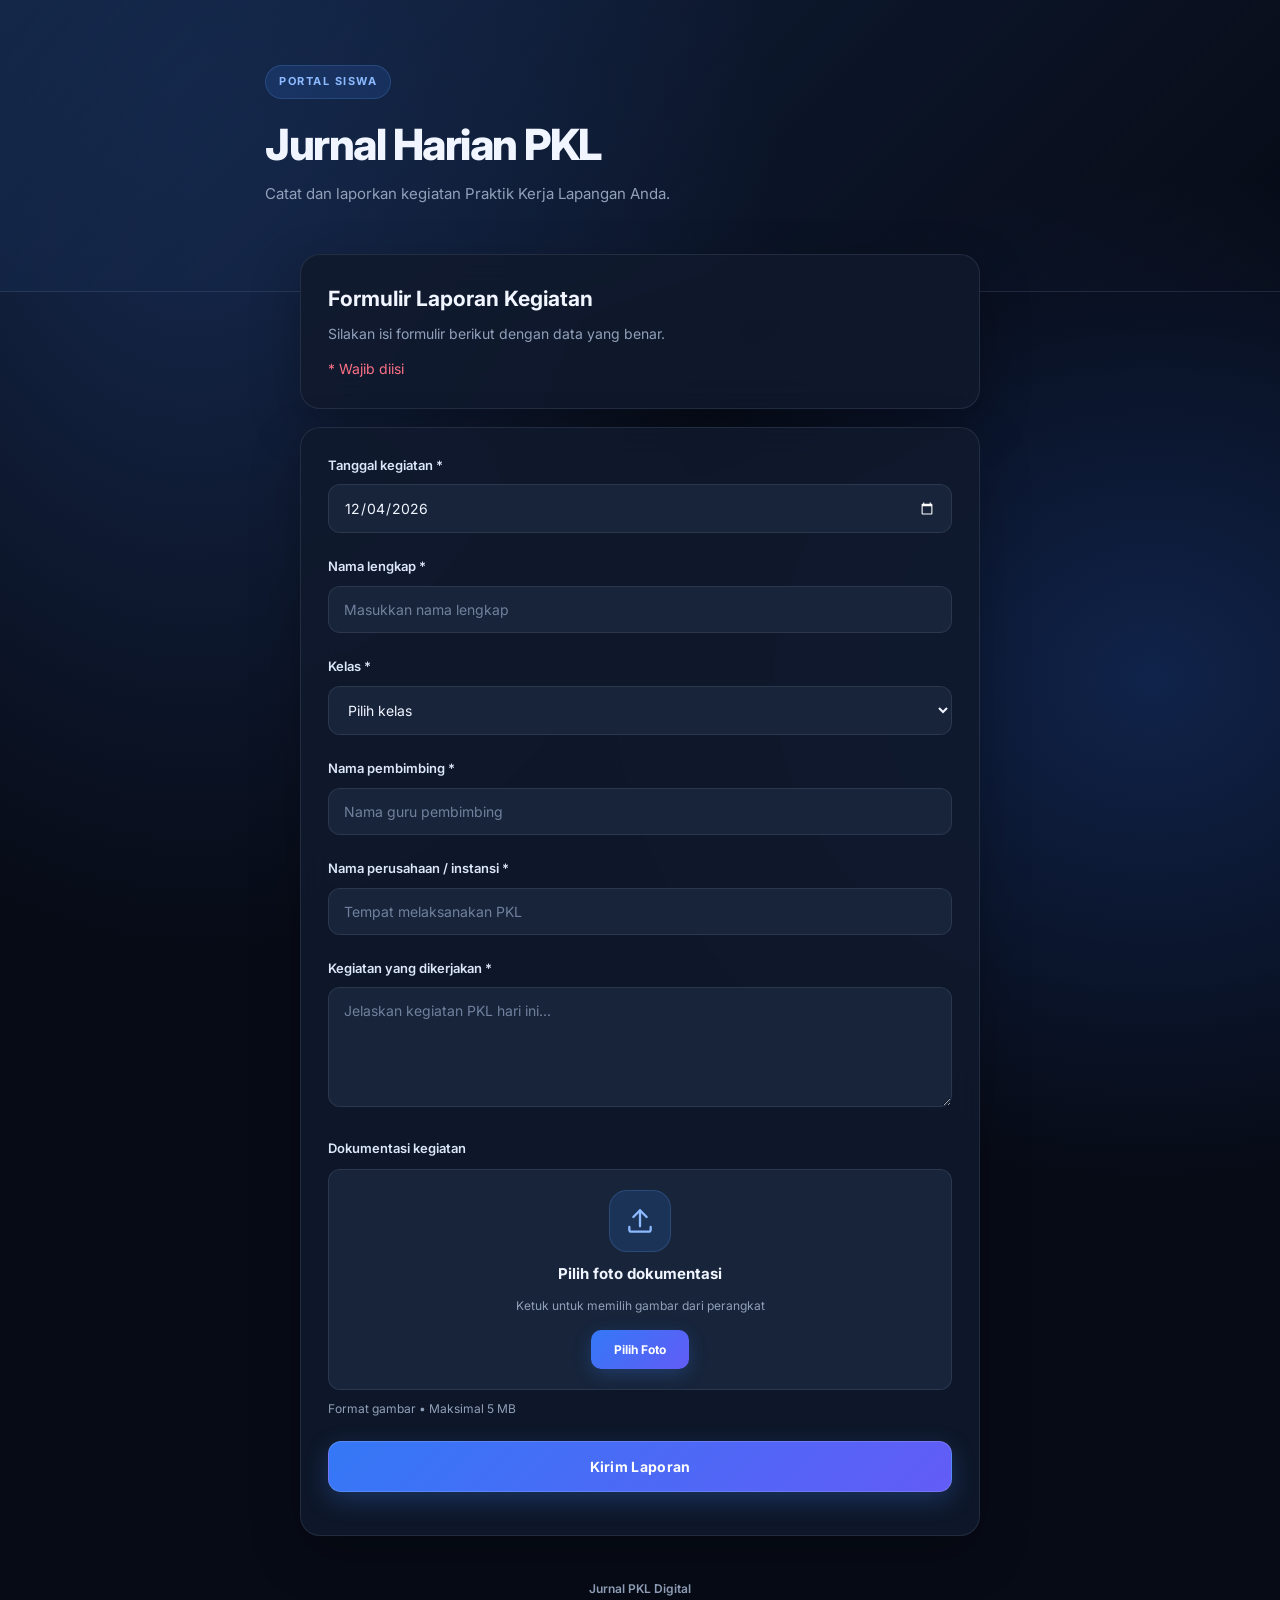
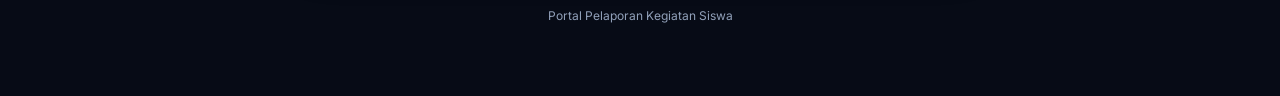
<file: index.html>
<!DOCTYPE html>
<html lang="id">
<head>
  <meta charset="UTF-8">
  <meta name="viewport" content="width=device-width, initial-scale=1.0">
  <meta name="theme-color" content="#080d18">

  <title>Jurnal PKL Digital</title>

  <link rel="stylesheet" href="style.css">
</head>

<body>

  <!-- HEADER -->
  <header class="hero">
    <div class="hero-content">
      <span class="tag">PORTAL SISWA</span>

      <h1>Jurnal Harian PKL</h1>

      <p>
        Catat dan laporkan kegiatan Praktik Kerja Lapangan Anda.
      </p>
    </div>
  </header>

  <!-- CONTENT -->
  <main class="container">

    <section class="intro">
      <h2>Formulir Laporan Kegiatan</h2>

      <p>
        Silakan isi formulir berikut dengan data yang benar.
      </p>

      <p class="required">* Wajib diisi</p>
    </section>

    <!-- FORM -->
    <form id="jurnalForm">

      <div class="form-group">
        <label for="tanggal">Tanggal kegiatan *</label>
        <input type="date" id="tanggal" required>
      </div>

      <div class="form-group">
        <label for="nama">Nama lengkap *</label>
        <input
          type="text"
          id="nama"
          placeholder="Masukkan nama lengkap"
          required
        >
      </div>

      <div class="form-group">
        <label for="kelas">Kelas *</label>

        <select id="kelas" required>
          <option value="">Pilih kelas</option>
          <option value="XII TJKT 1">XII TJKT 1</option>
          <option value="XII TJKT 2">XII TJKT 2</option>
        </select>
      </div>

      <div class="form-group">
        <label for="pembimbing">Nama pembimbing *</label>

        <input
          type="text"
          id="pembimbing"
          placeholder="Nama guru pembimbing"
          required
        >
      </div>

      <div class="form-group">
        <label for="perusahaan">
          Nama perusahaan / instansi *
        </label>

        <input
          type="text"
          id="perusahaan"
          placeholder="Tempat melaksanakan PKL"
          required
        >
      </div>

      <div class="form-group">
        <label for="kegiatan">
          Kegiatan yang dikerjakan *
        </label>

        <textarea
          id="kegiatan"
          rows="5"
          placeholder="Jelaskan kegiatan PKL hari ini..."
          required
        ></textarea>
      </div>

      <!-- DOKUMENTASI -->
      <div class="form-group">

        <label for="dokumentasi">
          Dokumentasi kegiatan
        </label>

        <label for="dokumentasi" class="upload-card">

          <div class="upload-icon">
            <svg
              viewBox="0 0 24 24"
              width="32"
              height="32"
              fill="none"
              stroke="currentColor"
              stroke-width="1.7"
              stroke-linecap="round"
              stroke-linejoin="round"
            >
              <path d="M12 16V4"/>
              <path d="m7 9 5-5 5 5"/>
              <path d="M20 16.5v2A1.5 1.5 0 0 1 18.5 20h-13A1.5 1.5 0 0 1 4 18.5v-2"/>
            </svg>
          </div>

          <strong>Pilih foto dokumentasi</strong>

          <span>
            Ketuk untuk memilih gambar dari perangkat
          </span>

          <div class="upload-button">
            Pilih Foto
          </div>

        </label>

        <input
          type="file"
          id="dokumentasi"
          accept="image/*"
          hidden
        >

        <!-- PREVIEW FOTO -->
        <div
          id="previewDokumentasi"
          class="preview-dokumentasi"
          hidden
        >

          <img
            id="previewFoto"
            alt="Preview dokumentasi"
          >

          <div class="preview-info">
            <strong id="namaFoto">Nama foto</strong>
            <span>Foto berhasil dipilih</span>
          </div>

        </div>

        <small>
          Format gambar • Maksimal 5 MB
        </small>

      </div>

      <!-- SUBMIT -->
      <button type="submit" id="submitBtn">
        Kirim Laporan
      </button>

      <p id="status"></p>

    </form>

    <!-- FOOTER -->
    <footer>
      <p>Jurnal PKL Digital</p>
      <small>Portal Pelaporan Kegiatan Siswa</small>
    </footer>

  </main>

  <!-- JAVASCRIPT -->
  <script src="script.js"></script>

</body>
</html>
</file>
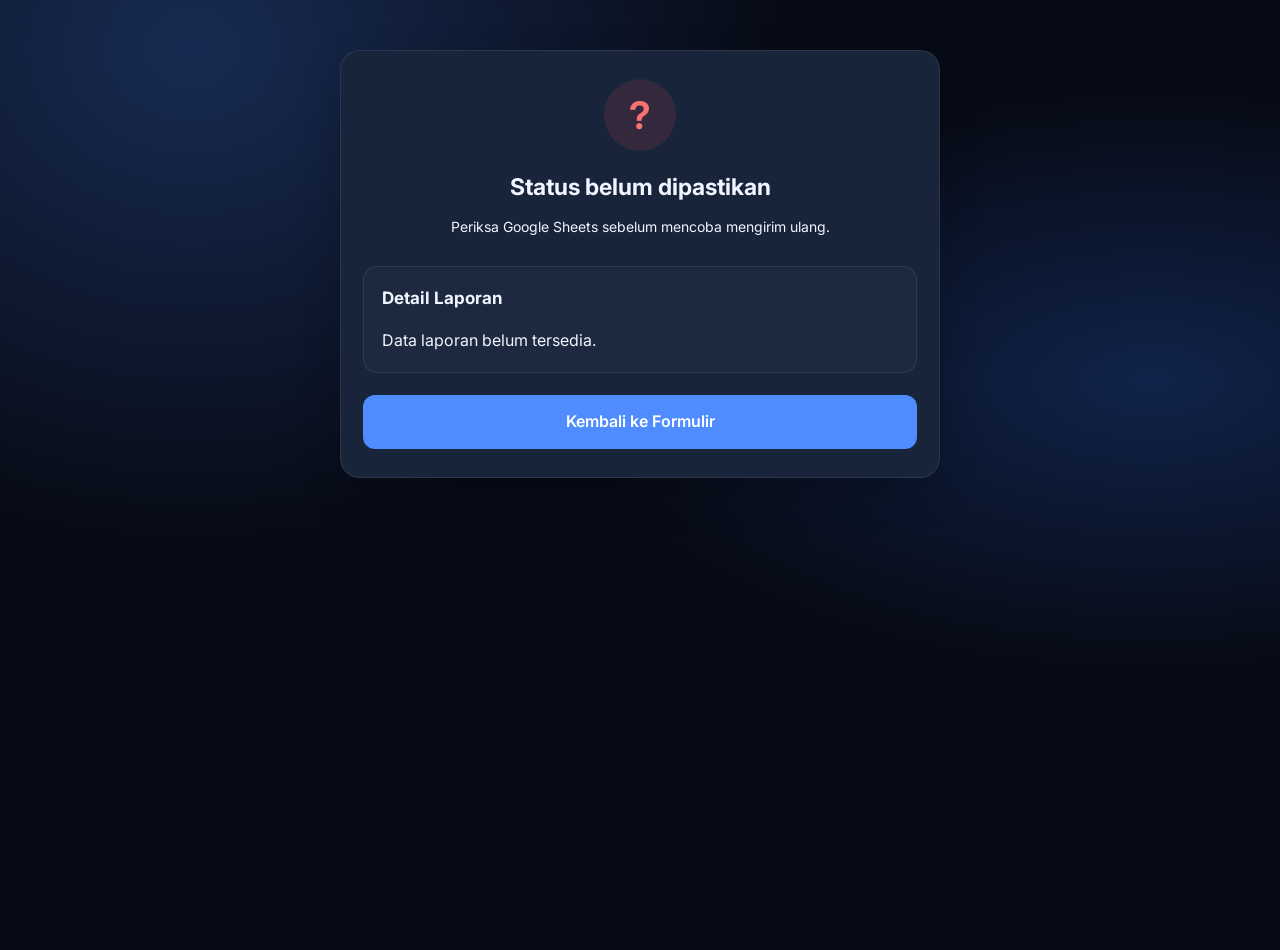
<file: hasil.html>
<!DOCTYPE html>
<html lang="id">
<head>
  <meta charset="UTF-8">
  <meta name="viewport" content="width=device-width, initial-scale=1.0">
  <meta name="theme-color" content="#080d18">

  <title>Hasil Laporan - Jurnal PKL</title>

  <link rel="stylesheet" href="./style.css">
</head>
<body>

  <main class="result-container">

    <div class="result-icon" id="resultIcon">✓</div>

    <h1 id="resultTitle">Memeriksa laporan...</h1>

    <p id="resultMessage">
      Mohon tunggu sebentar.
    </p>

    <section class="result-details">
      <h2>Detail Laporan</h2>
      <div id="reportDetails"></div>
    </section>

    <a href="./index.html" class="back-button">
      Kembali ke Formulir
    </a>

  </main>

  <script>
    const icon = document.getElementById("resultIcon");
    const title = document.getElementById("resultTitle");
    const message = document.getElementById("resultMessage");
    const details = document.getElementById("reportDetails");

    let report = null;

    try {
      report = JSON.parse(
        sessionStorage.getItem("jurnalHasil") || "null"
      );
    } catch (error) {
      report = null;
    }

    const status = sessionStorage.getItem("jurnalStatus");
    const messageText = sessionStorage.getItem("jurnalPesan");

    // STATUS LAPORAN
    if (status === "success") {

      icon.textContent = "✓";
      title.textContent = "Laporan berhasil dikirim";
      message.textContent =
        messageText || "Laporan berhasil disimpan.";

    } else if (status === "error") {

      icon.textContent = "!";
      icon.classList.add("error");
      title.textContent = "Laporan gagal dikirim";
      message.textContent =
        messageText || "Laporan gagal disimpan.";
      message.style.color = "#f87171";

    } else {

      icon.textContent = "?";
      icon.classList.add("error");
      title.textContent = "Status belum dipastikan";
      message.textContent =
        messageText ||
        "Periksa Google Sheets sebelum mencoba mengirim ulang.";
    }

    // DETAIL LAPORAN
    if (report) {

      const fields = [
        ["Tanggal", report.tanggal],
        ["Nama", report.nama],
        ["Kelas", report.kelas],
        ["Pembimbing", report.pembimbing],
        ["Perusahaan", report.perusahaan],
        ["Kegiatan", report.kegiatan]
      ];

      fields.forEach(([label, value]) => {

        const item = document.createElement("div");
        item.className = "detail-item";

        const name = document.createElement("span");
        name.textContent = label;

        const content = document.createElement("strong");
        content.textContent = value || "-";

        item.appendChild(name);
        item.appendChild(content);

        details.appendChild(item);

      });

      // FOTO DOKUMENTASI
      if (report.foto) {

        const photoTitle = document.createElement("h3");
        photoTitle.textContent = "Dokumentasi";
        photoTitle.style.color = "var(--text)";
        photoTitle.style.marginTop = "18px";

        const image = document.createElement("img");
        image.src = report.foto;
        image.alt = "Dokumentasi kegiatan PKL";
        image.className = "result-photo";

        details.appendChild(photoTitle);
        details.appendChild(image);

      }

    } else {

      details.textContent =
        "Data laporan belum tersedia.";

    }
  </script>

</body>
</html>
</file>
<file: style.css>
/* ===== DARK PREMIUM THEME ===== */

@import url('https://fonts.googleapis.com/css2?family=Inter:wght@400;500;600;700;800&display=swap');

:root {
  --bg: #070b16;
  --card: #101a2d;
  --card-light: #17243a;
  --primary: #4f8cff;
  --primary-light: #78a9ff;
  --text: #f1f5ff;
  --muted: #91a0b9;
  --border: rgba(148, 163, 184, .15);
}

* {
  margin: 0;
  padding: 0;
  box-sizing: border-box;
}

body {
  font-family: 'Inter', sans-serif;
  background:
    radial-gradient(ellipse at 15% 5%, #172b52 0%, transparent 38%),
    radial-gradient(ellipse at 90% 40%, #10234a 0%, transparent 35%),
    var(--bg);
  color: var(--text);
  min-height: 100vh;
  line-height: 1.6;
}

/* HEADER */

.hero {
  padding: 65px 22px 85px;
  background: linear-gradient(
    135deg,
    rgba(20, 40, 75, .8),
    rgba(7, 11, 22, .2)
  );
  border-bottom: 1px solid var(--border);
}

.hero-content {
  max-width: 750px;
  margin: auto;
}

.tag {
  display: inline-block;
  padding: 7px 13px;
  border-radius: 30px;
  background: rgba(59, 130, 246, .15);
  color: #8dbaff;
  font-size: 11px;
  font-weight: 700;
  letter-spacing: 1.5px;
  border: 1px solid rgba(96, 165, 250, .2);
}

.hero h1 {
  font-size: clamp(29px, 6vw, 43px);
  font-weight: 800;
  letter-spacing: -1.5px;
  line-height: 1.2;
  margin: 20px 0 12px;
}

.hero p {
  color: var(--muted);
  font-size: 15px;
}

/* CONTENT */

.container {
  width: min(100% - 32px, 680px);
  margin: -38px auto 45px;
  position: relative;
}

.intro,
form {
  background: rgba(16, 26, 45, .88);
  backdrop-filter: blur(18px);
  -webkit-backdrop-filter: blur(18px);
  border: 1px solid var(--border);
  border-radius: 20px;
  padding: 27px;
  margin-bottom: 18px;
  box-shadow: 0 18px 50px rgba(0, 0, 0, .25);
}

.intro h2 {
  font-size: 21px;
  margin-bottom: 7px;
}

.intro p {
  color: var(--muted);
  font-size: 14px;
}

.intro .required {
  color: #fb7185;
  margin-top: 13px;
}

/* FORM */

.form-group {
  margin-bottom: 23px;
}

label {
  display: block;
  color: #dce7fb;
  font-size: 13px;
  font-weight: 600;
  margin-bottom: 9px;
}

input,
select,
textarea {
  width: 100%;
  padding: 14px 15px;
  background: var(--card-light);
  border: 1px solid var(--border);
  border-radius: 12px;
  color: var(--text);
  font-family: inherit;
  font-size: 14px;
  outline: none;
  transition: .25s ease;
  color-scheme: dark;
}

input:focus,
select:focus,
textarea:focus {
  border-color: var(--primary);
  box-shadow: 0 0 0 4px rgba(79, 140, 255, .13);
  background: #1b2b45;
}

input::placeholder,
textarea::placeholder {
  color: #71819d;
}

textarea {
  resize: vertical;
  min-height: 120px;
}

input[type="file"] {
  padding: 12px;
  cursor: pointer;
}

/* BUTTON */

button {
  width: 100%;
  padding: 16px;
  border: 1px solid rgba(255, 255, 255, .15);
  border-radius: 13px;
  background: linear-gradient(135deg, #3478f6, #625cf6);
  color: white;
  font-family: inherit;
  font-size: 14px;
  font-weight: 700;
  letter-spacing: .3px;
  cursor: pointer;
  box-shadow: 0 8px 25px rgba(59, 130, 246, .25);
  transition: .25s ease;
}

button:hover {
  transform: translateY(-2px);
  box-shadow: 0 12px 30px rgba(59, 130, 246, .4);
  filter: brightness(1.12);
}

button:active {
  transform: scale(.98);
}

button:disabled {
  opacity: .6;
  cursor: not-allowed;
  transform: none;
}

/* STATUS & FOOTER */

#status {
  text-align: center;
  margin-top: 16px;
  font-size: 13px;
  color: var(--primary-light);
}

small {
  display: block;
  color: var(--muted);
  font-size: 12px;
  margin-top: 8px;
}

footer {
  text-align: center;
  padding: 25px 15px;
  color: var(--muted);
  font-size: 12px;
}

footer p {
  font-weight: 600;
}

/* MOBILE */

@media (max-width: 480px) {
  .hero {
    padding: 48px 20px 72px;
  }

  .hero h1 {
    letter-spacing: -1px;
  }

  .intro,
  form {
    padding: 21px;
    border-radius: 17px;
  }
}

/* ===== MODERN DOCUMENTATION UPLOAD ===== */

input[type="file"] {
  width: 100%;
  padding: 18px;
  border: 1.5px dashed rgba(96, 165, 250, .45);
  border-radius: 16px;
  background: linear-gradient(
    145deg,
    rgba(59, 130, 246, .12),
    rgba(99, 102, 241, .06)
  );
  color: #a9bddc;
  cursor: pointer;
  transition: .25s ease;
}

input[type="file"]:hover {
  border-color: #60a5fa;
  background: rgba(59, 130, 246, .16);
  box-shadow: 0 0 22px rgba(59, 130, 246, .12);
}

input[type="file"]::file-selector-button {
  padding: 11px 17px;
  margin-right: 12px;
  border: none;
  border-radius: 10px;
  background: linear-gradient(135deg, #3478f6, #625cf6);
  color: white;
  font-family: inherit;
  font-weight: 700;
  cursor: pointer;
  transition: .2s ease;
}

input[type="file"]::file-selector-button:hover {
  filter: brightness(1.2);
  transform: translateY(-1px);
}

/* ===== PREMIUM UPLOAD CARD ===== */

.upload-card {
  display: flex;
  flex-direction: column;
  align-items: center;
  justify-content: center;
  gap: 10px;
  width: 100%;
  min-height: 155px;
  padding: 20px;
  margin-top: 10px;
  border: 1px solid var(--border);
  border-radius: 12px;
  background: var(--card-light);
  cursor: pointer;
  text-align: center;
  transition: .25s ease;
}

.upload-card:hover {
  border-color: #60a5fa;
  background-color: #172944;
  box-shadow: 0 0 28px rgba(59, 130, 246, .15);
  transform: translateY(-2px);
}

.upload-icon {
  width: 62px;
  height: 62px;
  display: grid;
  place-items: center;
  border-radius: 18px;
  color: #8dbaff;
  background: rgba(59, 130, 246, .16);
  border: 1px solid rgba(96, 165, 250, .2);
}

.upload-card strong {
  color: #f1f5ff;
  font-size: 15px;
  font-weight: 700;
}

.upload-card span {
  color: #91a0b9;
  font-size: 12px;
  font-weight: 400;
}

.upload-button {
  margin-top: 5px;
  padding: 10px 23px;
  border-radius: 10px;
  color: white;
  font-size: 12px;
  font-weight: 700;
  background: linear-gradient(135deg, #3478f6, #625cf6);
  box-shadow: 0 5px 18px rgba(59, 130, 246, .25);
}

.upload-card:active {
  transform: scale(.98);
}

input[type="file"][hidden] {
  display: none !important;
}

/* ===== PHOTO PREVIEW ===== */

.preview-dokumentasi {
  display: flex;
  align-items: center;
  gap: 14px;
  margin-top: 14px;
  padding: 12px;
  background: var(--card-light);
  border: 1px solid var(--border);
  border-radius: 12px;
}

.preview-dokumentasi[hidden] {
  display: none !important;
}

.preview-dokumentasi img {
  width: 76px;
  height: 76px;
  object-fit: cover;
  border-radius: 10px;
  background: #080d18;
}

.preview-info {
  display: flex;
  flex-direction: column;
  gap: 5px;
  flex: 1;
  min-width: 0;
}

.preview-info strong {
  color: var(--text);
  font-size: 12px;
  overflow-wrap: anywhere;
}

.preview-info span {
  color: #60a5fa;
  font-size: 11px;
}

.preview-remove {
  width: auto;
  padding: 9px 12px;
  background: rgba(239, 68, 68, .13);
  color: #f87171;
  border: 1px solid rgba(239, 68, 68, .2);
  border-radius: 9px;
  font-size: 11px;
  box-shadow: none;
}

.preview-remove:hover {
  background: rgba(239, 68, 68, .22);
  box-shadow: none;
  transform: none;
}

/* ===== HALAMAN HASIL LAPORAN ===== */

.result-container {
  width: min(92%, 600px);
  margin: 50px auto;
  padding: 28px 22px;
  background: var(--card-light);
  border: 1px solid var(--border);
  border-radius: 20px;
  text-align: center;
  box-shadow: 0 15px 40px rgba(0, 0, 0, .2);
}

.result-icon {
  width: 72px;
  height: 72px;
  margin: 0 auto 18px;
  display: grid;
  place-items: center;
  border-radius: 50%;
  background: rgba(34, 197, 94, .13);
  color: #4ade80;
  font-size: 38px;
  font-weight: bold;
}

.result-icon.error {
  background: rgba(239, 68, 68, .13);
  color: #f87171;
}

.result-container h1 {
  color: var(--text);
  font-size: 23px;
  margin-bottom: 10px;
}

.result-container > p {
  color: var(--text-muted);
  font-size: 14px;
  line-height: 1.6;
}

.result-details {
  margin-top: 28px;
  padding: 18px;
  text-align: left;
  background: rgba(255, 255, 255, .025);
  border: 1px solid var(--border);
  border-radius: 14px;
}

.result-details h2 {
  color: var(--text);
  font-size: 17px;
  margin-bottom: 16px;
}

.detail-item {
  display: flex;
  flex-direction: column;
  gap: 5px;
  padding: 12px 0;
  border-bottom: 1px solid var(--border);
}

.detail-item span {
  color: var(--text-muted);
  font-size: 12px;
}

.detail-item strong {
  color: var(--text);
  font-size: 14px;
  overflow-wrap: anywhere;
  white-space: pre-wrap;
}

.result-photo {
  width: 100%;
  max-height: 280px;
  margin-top: 16px;
  object-fit: contain;
  border-radius: 12px;
}

.back-button {
  display: block;
  margin-top: 22px;
  padding: 14px;
  border-radius: 12px;
  background: var(--primary);
  color: white;
  text-decoration: none;
  font-weight: 600;
  text-align: center;
}
</file>
